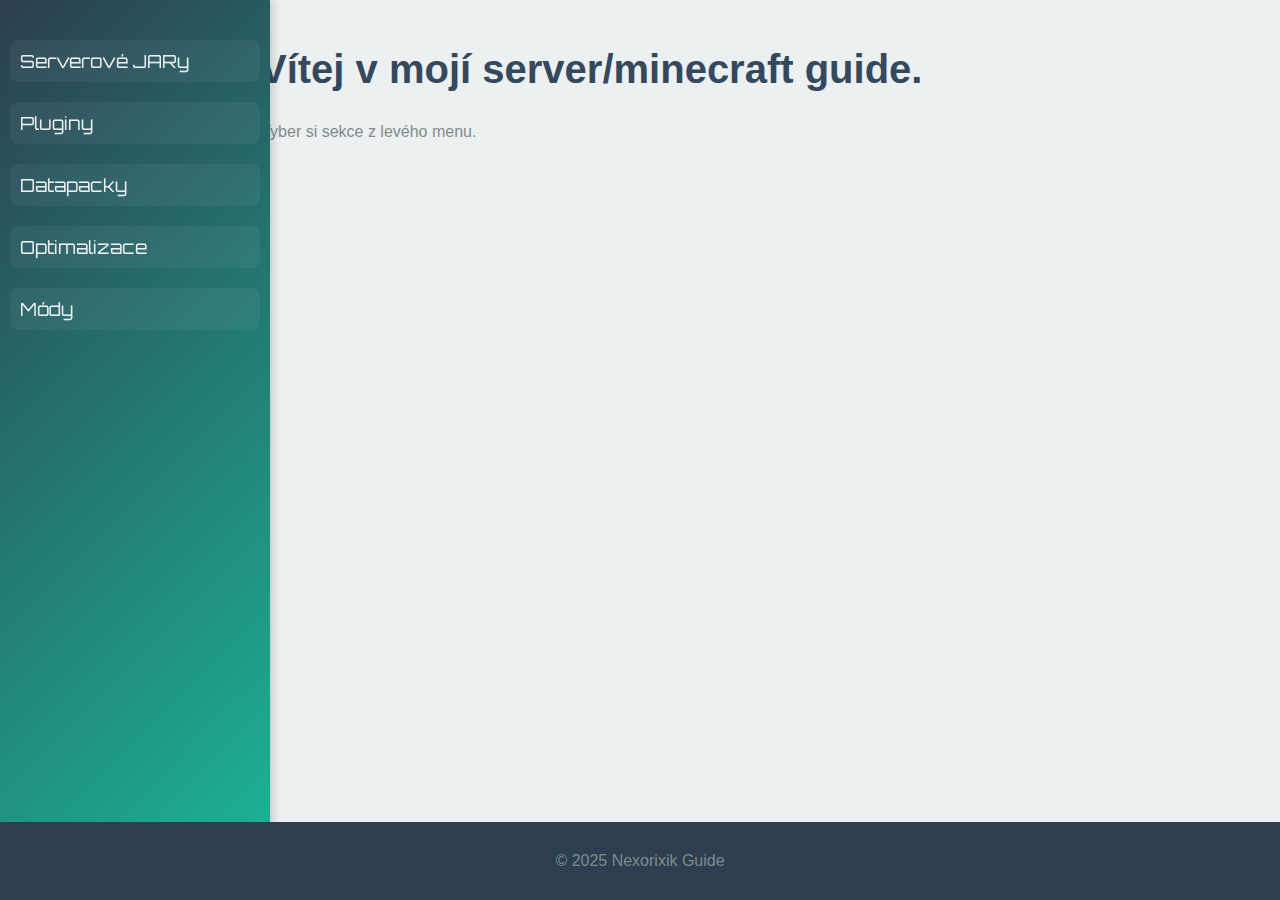
<file: index.html>
<!DOCTYPE html>
<html lang="en">
<head>
    <meta charset="UTF-8">
    <meta name="viewport" content="width=device-width, initial-scale=1.0">
    <title>Nexorixikova Guide</title>
    <link rel="stylesheet" href="styles.css">
    <link href="https://fonts.googleapis.com/css2?family=Orbitron&family=Roboto:wght@400;500&display=swap" rel="stylesheet">

</head>
<body>


    <!-- Loader -->
    <div id="loader">
        <div class="loader-content">
            <p>Načítání...</p>
        </div>
    </div>



<div class="sidebar">
    <ul>
        <li><a href="server_jars"><span>Serverové JARy</span></a></li>
        <li><a href="plugins"><span>Pluginy</span></a></li>
        <li><a href="datapacks"><span>Datapacky</span></a></li>
        <li><a href="optimization"><span>Optimalizace</span></a></li>
        <li><a href="mody">Módy</a></li>
    </ul>
</div>
        <main class="content">
            <h1>Vítej v mojí server/minecraft guide.</h1>
            <p>Vyber si sekce z levého menu.</p>
        </main>
    </div>

    <footer>
        <div class="container">
            <p>&copy; 2025 Nexorixik Guide</p>
        </div>
    </footer>
    <script src="scripts.js"></script>

</body>
</html>
</file>
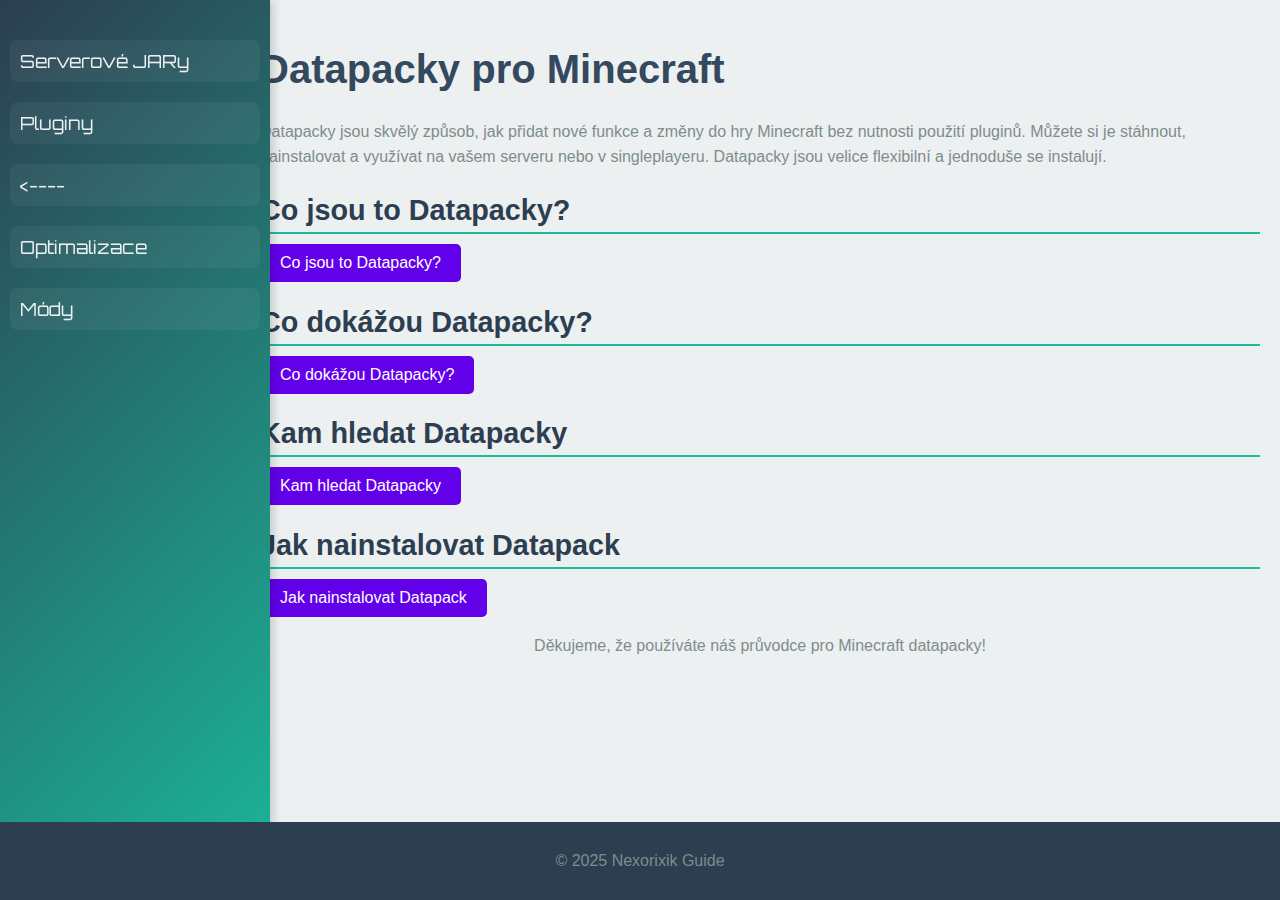
<file: datapacks.html>
<!DOCTYPE html>
<html lang="cs">
<head>
    <meta charset="UTF-8">
    <meta name="viewport" content="width=device-width, initial-scale=1.0">
    <title>Datapacky pro Minecraft</title>
    <link rel="stylesheet" href="styles.css">
    <link href="https://fonts.googleapis.com/css2?family=Orbitron&family=Roboto:wght@400;500&display=swap" rel="stylesheet">
    <script>
        function toggleInfo(event, id) {
            event.preventDefault();
            var info = document.getElementById(id);
            if (info.style.display === "none") {
                info.style.display = "block";
            } else {
                info.style.display = "none";
            }
        }
    </script>
</head>
<body>
    <!-- Loader -->
    <div id="loader">
        <div class="loader-content">
            <p>Načítání...</p>
        </div>
    </div>
    <div class="layout">
        <nav class="sidebar">
            <ul>
                <li><a href="server_jars">Serverové JARy</a></li>
                <li><a href="plugins">Pluginy</a></li>
                <li><a href="index.html"><----</a></li>
                <li><a href="optimization">Optimalizace</a></li>
                <li><a href="mody">Módy</a></li>
            </ul>
        </nav>
        <main class="content">
            <h1>Datapacky pro Minecraft</h1>
            <p>Datapacky jsou skvělý způsob, jak přidat nové funkce a změny do hry Minecraft bez nutnosti použití pluginů. Můžete si je stáhnout, nainstalovat a využívat na vašem serveru nebo v singleplayeru. Datapacky jsou velice flexibilní a jednoduše se instalují.</p>

            <h2>Co jsou to Datapacky?</h2>
            <button class="mod-button" onclick="toggleInfo(event, 'what-are-datapacks')">Co jsou to Datapacky?</button>
            <div id="what-are-datapacks" class="mod-info" style="display:none;">
                <p><strong>Datapack</strong> je soubor, který obsahuje kód a soubory pro změnu nebo přidání nových funkcí do Minecraftu. Na rozdíl od pluginů, které jsou určeny pro servery běžící na platformách jako Spigot nebo Paper, datapacky fungují přímo v rámci Minecraft Vanilla verze (tedy bez nutnosti modifikovat hru externími klienty nebo servery).</p>
            </div>

            <h2>Co dokážou Datapacky?</h2>
            <button class="mod-button" onclick="toggleInfo(event, 'what-can-datapacks-do')">Co dokážou Datapacky?</button>
            <div id="what-can-datapacks-do" class="mod-info" style="display:none;">
                <ul>
                    <li><strong>Nové herní mechaniky</strong> - Můžete přidat nové herní prvky, jako například nové recepty, nové struktury, nebo nové způsoby interakce s prostředím.</li>
                    <li><strong>Úpravy existujících mechanik</strong> - Datapacky mohou upravit chování původních herních funkcí, například upravit systém achievementů, vylepšit bojové mechaniky nebo měnit počasí ve hře.</li>
                    <li><strong>Automatizace</strong> - S datapacky můžete nastavit různé automatické procesy, jako je sběr surovin, automatické otevírání dveří nebo nastavení spawnů nových bloků.</li>
                    <li><strong>Vylepšení multiplayeru</strong> - Na serverech můžete například přidat nové herní mody, výzvy nebo režimy, které zlepší zážitek pro hráče. Můžete přidávat pravidla, která omezí nebo upraví způsob, jakým hráči interagují s prostředím nebo mezi sebou.</li>
                </ul>
            </div>

            <h2>Kam hledat Datapacky</h2>
            <button class="mod-button" onclick="toggleInfo(event, 'where-to-find-datapacks')">Kam hledat Datapacky</button>
            <div id="where-to-find-datapacks" class="mod-info" style="display:none;">
                <ul>
                    <li><a href="https://modrinth.com/datapacks" target="_blank">Modrinth - Datapacky</a> - Skvělá databáze open-source datapacků. Nabízí široký výběr datapacků pro všechny druhy herních modifikací.</li>
                    <li><a href="https://vanillatweaks.net/picker/datapacks/" target="_blank">Vanilla Tweaks - Datapacky</a> - Web, který nabízí spoustu užitečných a jednoduchých datapacků pro vylepšení vašich světů a serverů. Snadná instalace a přizpůsobení podle potřeby.</li>
                </ul>
            </div>

            <h2>Jak nainstalovat Datapack</h2>
            <button class="mod-button" onclick="toggleInfo(event, 'how-to-install-datapack')">Jak nainstalovat Datapack</button>
            <div id="how-to-install-datapack" class="mod-info" style="display:none;">
                <ul>
                    <li>1. Stáhněte si požadovaný datapack ze spolehlivého zdroje.</li>
                    <li>2. Otevřete složku s vaším minecraft světem (v singleplayeru nebo na serveru).</li>
                    <li>3. Přejděte do složky <code>world</code> a otevřete složku <code>datapacks</code> (pokud neexistuje, vytvořte ji).</li>
                    <li>4. Přetáhněte soubor datapacku do této složky.</li>
                    <li>5. Restartujte server nebo znovu načtěte svět ve hře a datapack by měl být automaticky načten.</li>
                </ul>
            </div>

            <div class="spacer"></div>
            <p style="text-align: center; color: #7f8c8d;">Děkujeme, že používáte náš průvodce pro Minecraft datapacky!</p>
        </main>
    </div>

    <footer>
        <div class="container">
            <p>&copy; 2025 Nexorixik Guide</p>
        </div>
    </footer>
    <script src="scripts.js"></script>
</body>
</html>
</file>
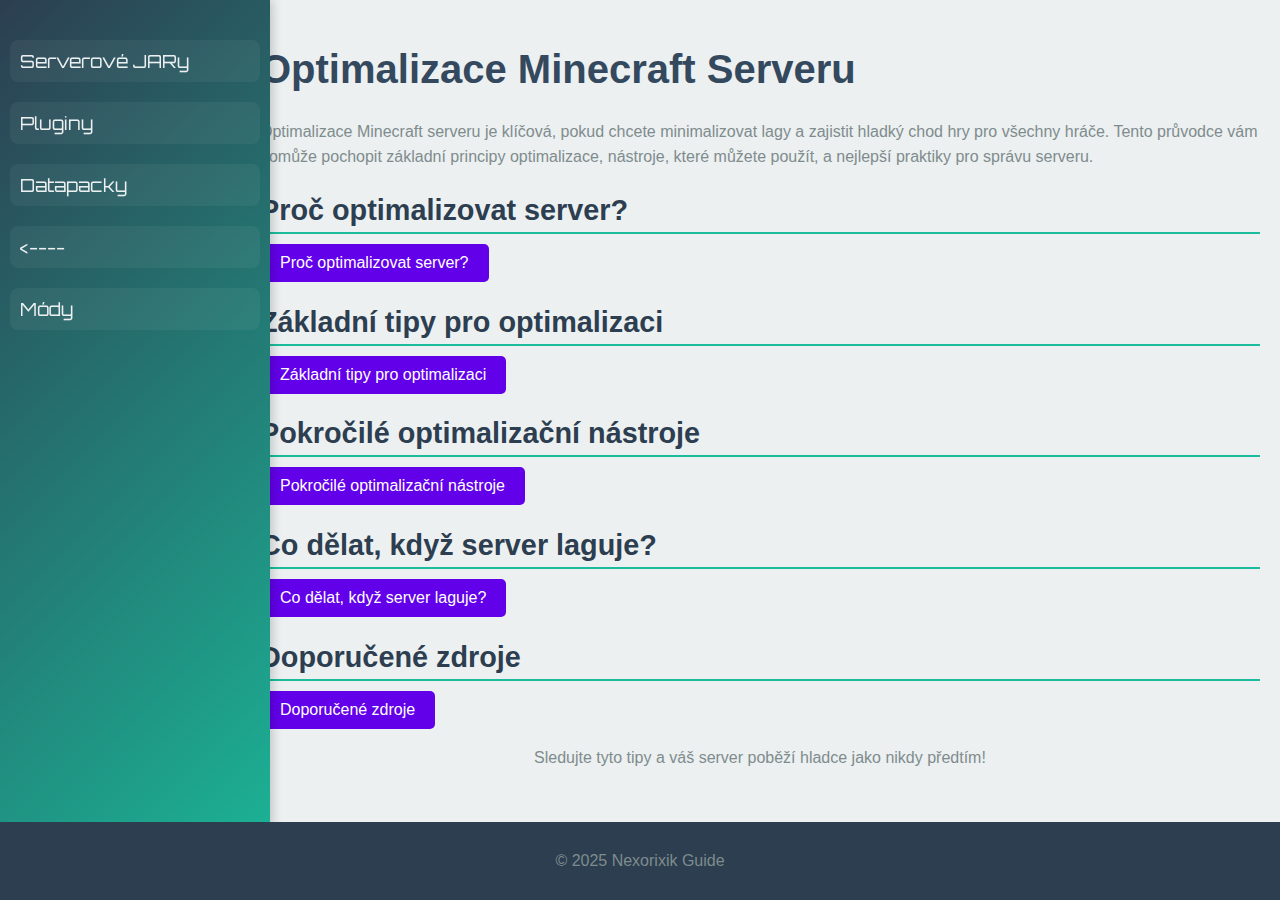
<file: optimization.html>
<!DOCTYPE html>
<html lang="cs">
<head>
    <meta charset="UTF-8">
    <meta name="viewport" content="width=device-width, initial-scale=1.0">
    <title>Optimalizace Minecraft Serveru</title>
    <link rel="stylesheet" href="styles.css">
    <link href="https://fonts.googleapis.com/css2?family=Orbitron&family=Roboto:wght@400;500&display=swap" rel="stylesheet">
    <script>
        function toggleInfo(event, id) {
            event.preventDefault();
            var info = document.getElementById(id);
            if (info.style.display === "none") {
                info.style.display = "block";
            } else {
                info.style.display = "none";
            }
        }
    </script>
</head>
<body>
    <!-- Loader -->
    <div id="loader">
        <div class="loader-content">
            <p>Načítání...</p>
        </div>
    </div>
    <div class="layout">
        <nav class="sidebar">
            <ul>
                <li><a href="server_jars">Serverové JARy</a></li>
                <li><a href="plugins">Pluginy</a></li>
                <li><a href="datapacks">Datapacky</a></li>
                <li><a href="index.html"><----</a></li>
                <li><a href="mody">Módy</a></li>
            </ul>
        </nav>
        <main class="content">
            <h1>Optimalizace Minecraft Serveru</h1>
            <p>Optimalizace Minecraft serveru je klíčová, pokud chcete minimalizovat lagy a zajistit hladký chod hry pro všechny hráče. Tento průvodce vám pomůže pochopit základní principy optimalizace, nástroje, které můžete použít, a nejlepší praktiky pro správu serveru.</p>

            <h2>Proč optimalizovat server?</h2>
            <button class="mod-button" onclick="toggleInfo(event, 'why-optimize')">Proč optimalizovat server?</button>
            <div id="why-optimize" class="mod-info" style="display:none;">
                <p>Pokud váš server zažívá problémy jako nízký TPS (Ticks Per Second), lagy při pohybu nebo interakcích, nebo pokud se hráči odpojují kvůli výkonovým problémům, je třeba provést optimalizaci. Optimalizovaný server nejen že běží rychleji, ale také zajišťuje lepší zážitek pro všechny hráče.</p>
            </div>

            <h2>Základní tipy pro optimalizaci</h2>
            <button class="mod-button" onclick="toggleInfo(event, 'basic-tips')">Základní tipy pro optimalizaci</button>
            <div id="basic-tips" class="mod-info" style="display:none;">
                <ul>
                    <li><strong>Vyberte správný JAR:</strong> Doporučujeme použít optimalizované verze, jako jsou <a href="server_jars.html">Paper</a>, <a href="https://purpurmc.org/" target="_blank">Purpur</a> nebo <a href="https://papermc.io/software/folia" target="_blank">Folia</a>. Tyto JARy nabízejí lepší výkon než Vanilla.</li>
                    <li><strong>Nastavte serverové parametry:</strong> Upravte <code>server.properties</code>, <code>bukkit.yml</code>, <code>spigot.yml</code>, a <code>paper.yml</code> pro optimalizaci výkonu. Například snižte <code>view-distance</code> a <code>simulation-distance</code>.</li>
                    <li><strong>Minimalizujte pluginy:</strong> Nepoužívejte příliš mnoho pluginů nebo špatně napsané pluginy. Zkontrolujte, které pluginy spotřebovávají nejvíce výkonu, například pomocí <a href="https://modrinth.com/plugin/spark" target="_blank">Spark</a>.</li>
                    <li><strong>Odstraňte nepoužívané entity:</strong> Entity jako zvířata, itemy na zemi a farmy mohou značně zatěžovat server. Používejte pluginy jako <a href="https://github.com/aikar/clearlagg" target="_blank">ClearLag</a> na automatické čištění entity.</li>
                    <li><strong>Omezte Redstone a farmy:</strong> Velké Redstone obvody a automatizované farmy jsou jednou z nejčastějších příčin lagů. Nastavte pravidla na jejich omezení.</li>
                </ul>
            </div>

            <h2>Pokročilé optimalizační nástroje</h2>
            <button class="mod-button" onclick="toggleInfo(event, 'advanced-tools')">Pokročilé optimalizační nástroje</button>
            <div id="advanced-tools" class="mod-info" style="display:none;">
                <ul>
                    <li><a href="https://modrinth.com/plugin/spark" target="_blank">Spark</a> - Analyzuje výkon serveru a ukáže, které procesy zabírají nejvíce času.</li>
                    <li><a href="https://docs.papermc.io/paper/aikars-flags" target="_blank">Aikar's Flags</a> - Doporučené JVM parametry pro optimalizaci běhu serveru.</li>
                    <li><a href="https://www.spigotmc.org/wiki/timings/" target="_blank">Timings</a> - Vestavěný nástroj v Paper serverech, který ukazuje, co na serveru způsobuje lagy.</li>
                    <li><a href="https://modrinth.com/plugin/chunky" target="_blank">Chunky</a> - Umožňuje předgenerovat světy, což snižuje lagy způsobené načítáním chunků.</li>
                </ul>
            </div>

            <h2>Co dělat, když server laguje?</h2>
            <button class="mod-button" onclick="toggleInfo(event, 'lagging-server')">Co dělat, když server laguje?</button>
            <div id="lagging-server" class="mod-info" style="display:none;">
                <ol>
                    <li><strong>Spusťte Timings report:</strong> Pokud používáte Paper nebo jiný optimalizovaný JAR, spusťte příkaz <code>/timings report</code>. Získáte podrobný přehled o tom, co zpomaluje váš server.</li>
                    <li><strong>Zkontrolujte pluginy:</strong> Pluginy jako <a href="https://modrinth.com/plugin/spark" target="_blank">Spark</a> vám pomohou zjistit, které pluginy zabírají nejvíce výkonu.</li>
                    <li><strong>Snižte počet entit:</strong> Použijte příkaz <code>/kill @e[type=!player]</code> pro odstranění nepotřebných entit (opatrně).</li>
                    <li><strong>Přegenerujte svět:</strong> Pokud je problém způsoben načítáním chunků, použijte nástroje jako <a href="https://modrinth.com/plugin/chunky" target="_blank">Chunky</a>.</li>
                    <li><strong>Vylepšete hardware:</strong> Pokud vše ostatní selže, zvažte přidání více RAM, rychlejšího procesoru nebo přechod na lepší hosting.</li>
                </ol>
            </div>

            <h2>Doporučené zdroje</h2>
            <button class="mod-button" onclick="toggleInfo(event, 'recommended-resources')">Doporučené zdroje</button>
            <div id="recommended-resources" class="mod-info" style="display:none;">
                <ul>
                    <li><a href="https://github.com/YouHaveTrouble/minecraft-optimization?tab=readme-ov-file" target="_blank">Optimalizace</a> - Podrobný průvodce optimalizací serverů.</li>
                </ul>
            </div>

            <div class="spacer"></div>
            <p style="text-align: center; color: #7f8c8d;">Sledujte tyto tipy a váš server poběží hladce jako nikdy předtím!</p>
        </main>
    </div>

    <footer>
        <div class="container">
            <p>&copy; 2025 Nexorixik Guide</p>
        </div>
    </footer>
    <script src="scripts.js"></script>
</body>
</html>
</file>
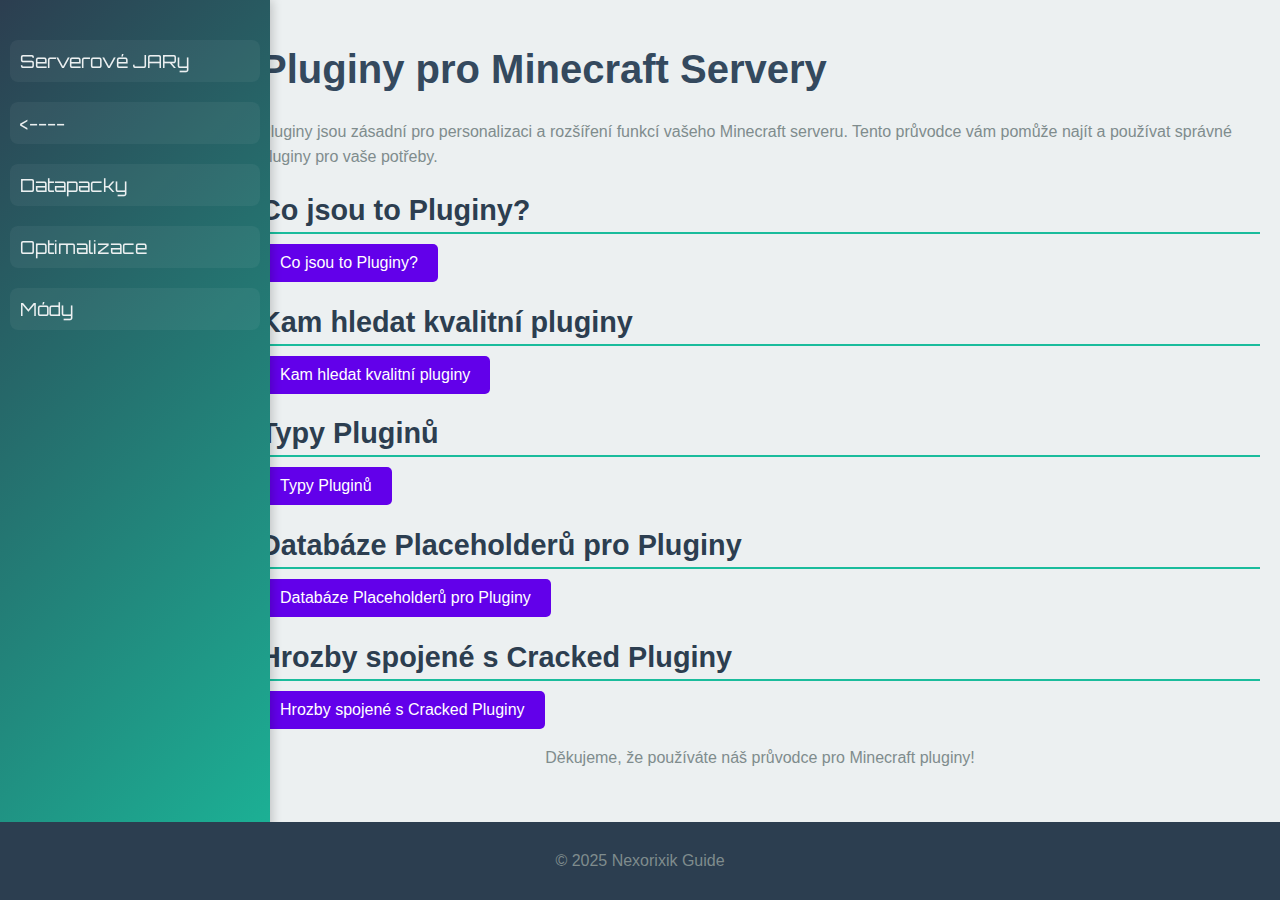
<file: plugins.html>
<!DOCTYPE html>
<html lang="cs">
<head>
    <meta charset="UTF-8">
    <meta name="viewport" content="width=device-width, initial-scale=1.0">
    <title>Pluginy pro Minecraft Servery</title>
    <link rel="stylesheet" href="styles.css">
    <link href="https://fonts.googleapis.com/css2?family=Orbitron&family=Roboto:wght@400;500&display=swap" rel="stylesheet">
    <script>
        function toggleInfo(event, id) {
            event.preventDefault();
            var info = document.getElementById(id);
            if (info.style.display === "none") {
                info.style.display = "block";
            } else {
                info.style.display = "none";
            }
        }
    </script>
</head>
<body>
    <!-- Loader -->
    <div id="loader">
        <div class="loader-content">
            <p>Načítání...</p>
        </div>
    </div>
    <div class="layout">
        <nav class="sidebar">
            <ul>
                <li><a href="server_jars">Serverové JARy</a></li>
                <li><a href="index.html"><----</a></li>
                <li><a href="datapacks">Datapacky</a></li>
                <li><a href="optimization">Optimalizace</a></li>
                <li><a href="mody.">Módy</a></li>
            </ul>
        </nav>
        <main class="content">
            <h1>Pluginy pro Minecraft Servery</h1>
            <p>Pluginy jsou zásadní pro personalizaci a rozšíření funkcí vašeho Minecraft serveru. Tento průvodce vám pomůže najít a používat správné pluginy pro vaše potřeby.</p>

            <h2>Co jsou to Pluginy?</h2>
            <button class="mod-button" onclick="toggleInfo(event, 'what-are-plugins')">Co jsou to Pluginy?</button>
            <div id="what-are-plugins" class="mod-info" style="display:none;">
                <p>Pluginy jsou externí moduly, které můžete přidat na svůj server, aby rozšířily jeho funkce. Umožňují vám například přidat nové herní mechaniky, správu serveru, různé mini-hry nebo možnosti pro administrátory.</p>
            </div>

            <h2>Kam hledat kvalitní pluginy</h2>
            <button class="mod-button" onclick="toggleInfo(event, 'where-to-find-plugins')">Kam hledat kvalitní pluginy</button>
            <div id="where-to-find-plugins" class="mod-info" style="display:none;">
                <ul>
                    <li><a href="https://www.spigotmc.org/resources/" target="_blank">SpigotMC - Pluginy</a> - Největší databáze pluginů pro Spigot a Paper servery. Najdete zde tisíce pluginů pro různé potřeby.</li>
                    <li><a href="https://www.curseforge.com/minecraft/bukkit-plugins" target="_blank">CurseForge - Minecraft Pluginy</a> - Databáze pluginů pro Bukkit a Spigot servery, s mnoha komunitními příspěvky a recenzemi.</li>
                    <li><a href="https://www.mc-market.org/" target="_blank">MC-Market</a> - Tržiště pro Minecraft pluginy a další zdroje, kde si můžete zakoupit profesionální pluginy a skripty.</li>
                    <li><a href="https://modrinth.com/plugins" target="_blank">Modrinth</a> - Skvělá alternativa k CurseForge pro hledání open-source pluginů, především pro modované servery a další modifikace.</li>
                </ul>
            </div>

            <h2>Typy Pluginů</h2>
            <button class="mod-button" onclick="toggleInfo(event, 'types-of-plugins')">Typy Pluginů</button>
            <div id="types-of-plugins" class="mod-info" style="display:none;">
                <ul>
                    <li><strong>Administrační pluginy</strong> - Pro správu serveru, jako je <a href="https://modrinth.com/plugin/worldedit" target="_blank">WorldEdit</a> nebo <a href="https://modrinth.com/plugin/worldguard" target="_blank">WorldGuard</a>, které umožňují efektivní úpravy světa a nastavení pravidel.</li>
                    <li><strong>Mini-hry a herní mód</strong> - Pluginy pro různé mini-hry, jako je BedWars, SkyBlock, nebo KitPvP.</li>
                    <li><strong>Economy pluginy</strong> - Pro ekonomické systémy na serveru, jako je <a href="https://www.spigotmc.org/resources/essentialsx.9089/" target="_blank">EssentialsX</a>, které poskytují systém měny, bankovní účty, teleporty a další funkce.</li>
                </ul>
            </div>

            <h2>Databáze Placeholderů pro Pluginy</h2>
            <button class="mod-button" onclick="toggleInfo(event, 'placeholders-database')">Databáze Placeholderů pro Pluginy</button>
            <div id="placeholders-database" class="mod-info" style="display:none;">
                <p>Pokud chcete na vašem serveru používat dynamické placeholdery pro zobrazování informací jako je jméno hráče, stav ekonomiky nebo statistiky, můžete využít <a href="https://github.com/PlaceholderAPI/PlaceholderAPI/wiki/Placeholders" target="_blank">databázi placeholderů PlaceholderAPI</a>, která nabízí širokou škálu placeholderů pro různé pluginy a systémy.</p>
            </div>

            <h2>Hrozby spojené s Cracked Pluginy</h2>
            <button class="mod-button" onclick="toggleInfo(event, 'cracked-plugins-threats')">Hrozby spojené s Cracked Pluginy</button>
            <div id="cracked-plugins-threats" class="mod-info" style="display:none;">
                <p><strong>Cracked pluginy</strong> jsou nelegálně distribuované verze originálních pluginů. Mohou obsahovat škodlivý kód nebo mohou porušovat autorská práva vývojářů. Používání cracked pluginů na vašem serveru může mít několik rizik:</p>
                <ul>
                    <li><strong>Bezpečnostní rizika</strong> - Cracked pluginy mohou obsahovat malware, který ohrozí váš server a uživatelská data.</li>
                    <li><strong>Právní důsledky</strong> - Používání cracked pluginů porušuje autorská práva a může vést k právním problémům s vývojáři nebo autory.</li>
                    <li><strong>Nezabezpečený kód</strong> - Kód v cracked pluginu může být špatně napsaný nebo dokonce záměrně obsahovat chyby, které mohou negativně ovlivnit výkon serveru.</li>
                    <li><strong>Chybějící podpora</strong> - U cracked pluginů nezískáte oficiální podporu ani aktualizace, což znamená, že váš server může být náchylnější k chybám a bezpečnostním problémům.</li>
                </ul>
                <p>Je vždy lepší investovat do legálních, kvalitních pluginů, které poskytují pravidelné aktualizace a podporu, než riskovat bezpečnost vašeho serveru s nelegálními verzemi.</p>
            </div>

            <div class="spacer"></div>
            <p style="text-align: center; color: #7f8c8d;">Děkujeme, že používáte náš průvodce pro Minecraft pluginy!</p>
        </main>
    </div>

    <footer>
        <div class="container">
            <p>&copy; 2025 Nexorixik Guide</p>
        </div>
    </footer>
    <script src="scripts.js"></script>
</body>
</html>
</file>
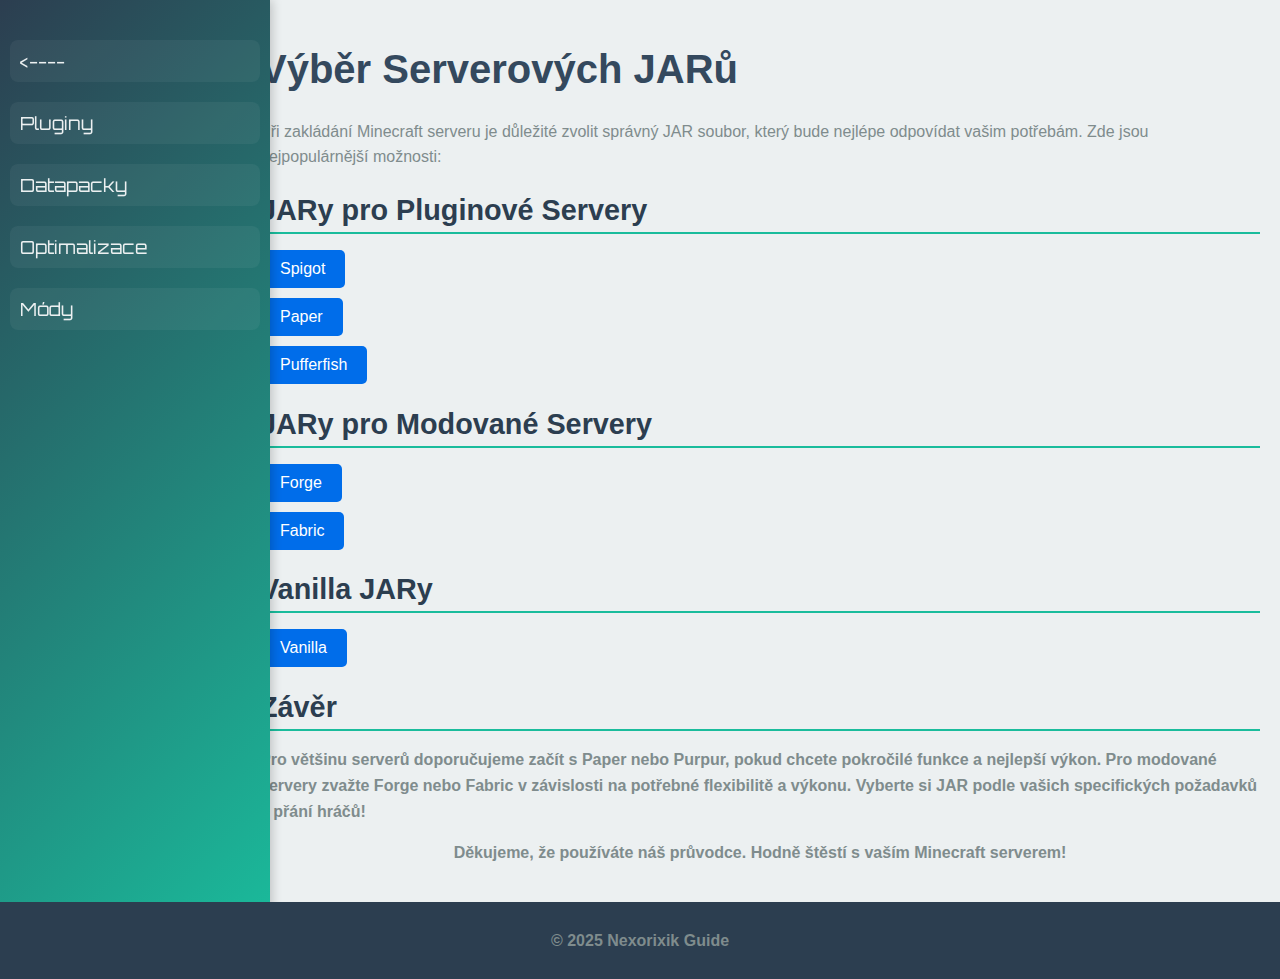
<file: server_jars.html>
<!DOCTYPE html>
<html lang="cs">
<head>
    <meta charset="UTF-8">
    <meta name="viewport" content="width=device-width, initial-scale=1.0">
    <title>Serverové JARy</title>
    <link rel="stylesheet" href="styles.css">
    <link href="https://fonts.googleapis.com/css2?family=Orbitron&family=Roboto:wght@400;500&display=swap" rel="stylesheet">
    <script>
        function toggleInfo(event, id) {
            event.preventDefault();
            var info = document.getElementById(id);
            if (info.style.display === "none") {
                info.style.display = "block";
            } else {
                info.style.display = "none";
            }
        }
    </script>
</head>
<body>


    <!-- Loader -->
    <div id="loader">
        <div class="loader-content">
            <p>Načítání...</p>
        </div>
    </div>






    <div class="layout">
        <nav class="sidebar">
            <ul>
                <li><a href="index.html"><----</a></li>
                <li><a href="plugins">Pluginy</a></li>
                <li><a href="datapacks">Datapacky</a></li>
                <li><a href="optimization">Optimalizace</a></li>
                <li><a href="mody">Módy</a></li>
            </ul>
        </nav>

        <main class="content">
            <h1>Výběr Serverových JARů</h1>
            <p>Při zakládání Minecraft serveru je důležité zvolit správný JAR soubor, který bude nejlépe odpovídat vašim potřebám. Zde jsou nejpopulárnější možnosti:</p>
        
            <h2>JARy pro Pluginové Servery</h2>
            <ul id="jar-list">
                <li>
                    <button class="jar-button" onclick="toggleInfo(event, 'spigot-info')">Spigot</button>
                    <div id="spigot-info" class="jar-info" style="display:none;">
                        <p><strong>                                                Spigot je jedním z nejpoužívanějších JARů pro Minecraft servery. Nabízí skvělou kompatibilitu s pluginy a optimalizaci výkonu. Spigot je známý svou stabilitou a širokou podporou komunity.
                        
                        Spigot také nabízí mnoho pokročilých funkcí, jako je podpora BungeeCord pro propojení více serverů a optimalizace výkonu pro snížení lagů. Navíc je kompatibilní s většinou populárních pluginů, což umožňuje snadné rozšíření funkcionality serveru.
                        
                        Pokud hledáte spolehlivý a výkonný JAR pro váš Minecraft server, Spigot je skvělou volbou.</p>
                        <p><strong>Zdroj + link na stažení: <a href="https://getbukkit.org/download/spigot" target="_blank">Spigot</a></p>
                    </div>
                </li>
                <li>
                    <button class="jar-button" onclick="toggleInfo(event, 'paper-info')">Paper</button>
                    <div id="paper-info" class="jar-info" style="display:none;">
                        <p><strong>                                                Paper je fork Spigotu zaměřený na vyšší výkon a lepší optimalizaci. Nabízí optimalizace pro snížení lagů, zvýšení plynulosti hry a lepší využití hardwarových zdrojů. Paper je ideální volbou pro servery s vysokou zátěží a velkým počtem hráčů.
                        
                        Jednou z hlavních výhod Paperu je jeho kompatibilita s pluginy pro Spigot, což znamená, že můžete využívat všechny populární pluginy bez úprav. Paper také nabízí pokročilé konfigurační možnosti a je aktivně vyvíjen komunitou, což zajišťuje pravidelné aktualizace a rychlé opravy chyb.
                        
                        Pokud hledáte výkonný a flexibilní JAR pro váš Minecraft server, Paper je vynikající volbou.</p>
                        <p><strong>Zdroj + link na stažení: <a href="https://papermc.io/downloads/paper" target="_blank">Paper</a></p>
                    </div>
                </li>
                <li>
                    <button class="jar-button" onclick="toggleInfo(event, 'pufferfish-info')">Pufferfish</button>
                    <div id="pufferfish-info" class="jar-info" style="display:none;">
                        <p><strong>                                                Pufferfish je fork Paperu zaměřený na servery s vysokou zátěží. Nabízí maximální výkon a stabilitu i při velkém počtu hráčů. Pufferfish přináší optimalizace a vylepšení, které snižují lagy a zvyšují plynulost hry.
                        
                        Pufferfish efektivně využívá hardwarové zdroje a nabízí pokročilé konfigurační možnosti. Je kompatibilní s většinou pluginů pro Paper a je aktivně vyvíjen komunitou.
                        
                        Pokud hledáte výkonný a spolehlivý JAR pro váš Minecraft server, Pufferfish je vynikající volbou.</p>
                        <p><strong>Zdroj + link na stažení: <a href="https://pufferfish.host/downloads" target="_blank">Pufferfish</a></p>
                    </div>
                </li>
            </ul>
        
            <h2>JARy pro Modované Servery</h2>
            <ul id="jar-list">
                <li>
                    <button class="jar-button" onclick="toggleInfo(event, 'forge-info')">Forge</button>
                    <div id="forge-info" class="jar-info" style="display:none;">
                        <p><strong>                                                Forge je nejpopulárnější platforma pro modované servery. Nabízí širokou podporu modů a rozsáhlou komunitu. Umožňuje snadné přidávání a správu modů, což otevírá nekonečné možnosti pro přizpůsobení herního zážitku.
                        
                        Forge je známý svým robustním API a pokročilými nástroji pro ladění a správu modů. Je kompatibilní s většinou populárních modů a díky aktivní komunitě a pravidelným aktualizacím je neustále vylepšován.
                        
                        Pokud hledáte flexibilní a výkonnou platformu pro modovaný Minecraft server, Forge je vynikající volbou.</p>
                        <p><strong>Zdroj + link na stažení: <a href="https://files.minecraftforge.net/net/minecraftforge/forge/" target="_blank">Forge</a></p>
                    </div>
                </li>
                <li>
                    <button class="jar-button" onclick="toggleInfo(event, 'fabric-info')">Fabric</button>
                    <div id="fabric-info" class="jar-info" style="display:none;">
                        <p><strong>                                                                        Fabric je lehčí alternativou k Forge, navržený pro rychlost a flexibilitu. Umožňuje rychlé aktualizace a snadnou integraci nových funkcí. Díky své modularitě vede k lepšímu výkonu a menší zátěži na serveru. Fabric je kompatibilní s mnoha populárními módy a je neustále vylepšován aktivní komunitou.
                        
                        Pokud hledáte lehkou a flexibilní platformu pro modovaný Minecraft server, Fabric je vynikající volbou.</p>
                        <p><strong>Zdroj + link na stažení: <a href="https://fabricmc.net/use/server/" target="_blank">Fabric</a></p>
                    </div>
                </li>
            </ul>
        
            <h2>Vanilla JARy</h2>
            <ul id="jar-list">
                <li>
                    <button class="jar-button" onclick="toggleInfo(event, 'vanilla-info')">Vanilla</button>
                    <div id="vanilla-info" class="jar-info" style="display:none;">
                        <p><strong>Vanilla</strong> je oficiální JAR od Mojangu. <a href="https://www.minecraft.net/en-us/download/server" target="_blank">Navštívit stránku Vanilla serveru</a>.</p>
                    </div>
                </li>
            </ul>
        
            <h2>Závěr</h2>
            <p>Pro většinu serverů doporučujeme začít s Paper nebo Purpur, pokud chcete pokročilé funkce a nejlepší výkon. Pro modované servery zvažte Forge nebo Fabric v závislosti na potřebné flexibilitě a výkonu. Vyberte si JAR podle vašich specifických požadavků a přání hráčů!</p>
        
            <div class="spacer"></div>
            <p style="text-align: center; color: #7f8c8d;">Děkujeme, že používáte náš průvodce. Hodně štěstí s vaším Minecraft serverem!</p>
        </main>
    </div>

    <footer>
        <div class="container">
            <p>&copy; 2025 Nexorixik Guide</p>
        </div>
    </footer>
    <script src="scripts.js"></script>
</body>
</html>
</file>
<file: styles.css>
/* Futuristický styl scroll baru */
::-webkit-scrollbar {
    width: 12px;
}

::-webkit-scrollbar-track {
    background: #0d0d0d;
    border-radius: 10px;
    box-shadow: inset 0 0 5px rgba(0, 0, 0, 0.5);
}

::-webkit-scrollbar-thumb {
    background: linear-gradient(135deg, #ff00cc, #3333ff);
    border-radius: 10px;
    border: 2px solid #0d0d0d;
    box-shadow: inset 0 0 5px rgba(0, 0, 0, 0.5);
}

::-webkit-scrollbar-thumb:hover {
    background: linear-gradient(135deg, #ff33cc, #6666ff);
}
.jar-button {
    background-color: #006dea;
    color: white;
    border: none;
    padding: 10px 20px;
    cursor: pointer;
    font-size: 16px;
    border-radius: 5px;
    transition: background-color 0.3s ease;
}

.jar-button:hover {
    background-color: #0062b3;
}

.jar-info {
    background-color: #fff;
    border: 1px solid #ddd;
    padding: 10px;
    border-radius: 5px;
    margin-top: 5px;
}

#jar-list {
    list-style-type: none;
    padding: 0;
}

#jar-list li {
    margin-bottom: 10px;
}

#mod-list {
    list-style-type: none;
    padding: 0;
}

#mod-list li {
    margin-bottom: 10px;
}

.mod-button {
    background-color: #006dea;
    color: white;
    border: none;
    padding: 10px 20px;
    cursor: pointer;
    font-size: 16px;
    border-radius: 5px;
    transition: background-color 0.3s ease;
}

.mod-button:hover {
    background-color: #0062b3;
}

.mod-info {
    background-color: #fff;
    border: 1px solid #ddd;
    padding: 10px;
    border-radius: 5px;
    margin-top: 5px;
}

/* Obecný styl */
body {
    font-family: sans-serif;
    margin: 0;
    padding: 0;
    display: flex;
    flex-direction: column;
    min-height: 100vh;
    background: #ecf0f1;
}

.layout {
    flex: 1;
}

h2 {
    font-family: sans-serif;
    color: #444;
}

#mod-list {
    list-style-type: none;
    padding: 0;
}

#mod-list li {
    margin-bottom: 10px;
}

.mod-button {
    background-color: #6200ea;
    color: white;
    border: none;
    padding: 10px 20px;
    cursor: pointer;
    font-size: 16px;
    border-radius: 5px;
    transition: background-color 0.3s ease;
}

.mod-button:hover {
    background-color: #3700b3;
}

.mod-info {
    background-color: #fff;
    border: 1px solid #ddd;
    padding: 10px;
    border-radius: 5px;
    margin-top: 5px;
}

.container {
    max-width: 1200px;
    margin: 0 auto;
    padding: 0 15px;
}

footer {
    background-color: #2c3e50;
    color: #ecf0f1;
    text-align: center;
    padding: 10px 0;
    position: relative;
    bottom: 0;
    width: 100%;
}

/* Sidebar styl */
.sidebar {
    width: 220px;
    background: linear-gradient(135deg, #2c3e50, #1abc9c);
    color: #ecf0f1;
    padding: 20px 10px;
    box-shadow: 2px 0 10px rgba(0, 0, 0, 0.2);
    height: 100vh;
    position: fixed;
    transition: all 0.3s ease;
    font-family: 'Orbitron', sans-serif;
}

.sidebar:hover {
    width: 250px;
}

.sidebar ul {
    list-style-type: none;
    padding: 0;
    margin: 0;
}

.sidebar ul li {
    margin: 20px 0;
}

.sidebar ul li a {
    color: #ecf0f1;
    text-decoration: none;
    font-size: 18px;
    display: block;
    padding: 10px;
    border-radius: 8px;
    position: relative;
    overflow: hidden;
    transition: all 0.3s ease;
    background: rgba(255, 255, 255, 0.05);
}

.sidebar ul li a::before {
    content: '';
    position: absolute;
    top: 0;
    left: 0;
    width: 0;
    height: 100%;
    background: rgba(26, 188, 156, 0.5);
    z-index: 1;
    transition: width 0.4s ease;
}

.sidebar ul li a:hover::before {
    width: 100%;
}

.sidebar ul li a:hover {
    color: #2c3e50;
    background: #1abc9c;
    box-shadow: 0 4px 10px rgba(26, 188, 156, 0.3);
}

.sidebar ul li a span {
    position: relative;
    z-index: 2;
    transition: transform 0.3s ease;
}

.sidebar ul li a:hover span {
    transform: translateX(10px);
}

/* Submenu animace */
.submenu-items {
    display: none;
    opacity: 0;
    transition: opacity 0.3s ease;
    margin-left: 20px;
}

.submenu:hover .submenu-items {
    display: block;
    opacity: 1;
}

/* Hlavní obsah */
.content {
    margin-left: 240px;
    padding: 20px;
    flex-grow: 1;
    transition: margin-left 0.3s;
}

h1 {
    color: #34495e;
    font-size: 2.5em;
}

h2 {
    color: #2c3e50;
    border-bottom: 2px solid #1abc9c;
    padding-bottom: 5px;
    margin-bottom: 10px;
    font-size: 1.8em;
}

p {
    color: #7f8c8d;
    line-height: 1.6;
}

/* Loader styl */
#loader {
    position: fixed;
    top: 0;
    left: 0;
    width: 100%;
    height: 100%;
    background-color: #000;
    color: #fff;
    display: flex;
    justify-content: center;
    align-items: center;
    font-family: 'Roboto', sans-serif;
    font-size: 24px;
    z-index: 9999;
    opacity: 1;
    transition: opacity 0.5s ease;
}

.loader-content p {
    margin: 0;
}

body.loaded #loader {
    opacity: 0;
    pointer-events: none;
}

/* Media Queries pro lepší responzivitu */
@media (max-width: 768px) {
    .sidebar {
        width: 180px;
    }

    .content {
        margin-left: 200px;
    }
}

@media (max-width: 480px) {
    .sidebar {
        width: 100px;
    }

    .content {
        margin-left: 120px;
    }

    h1 {
        font-size: 2em;
    }
}
</file>
